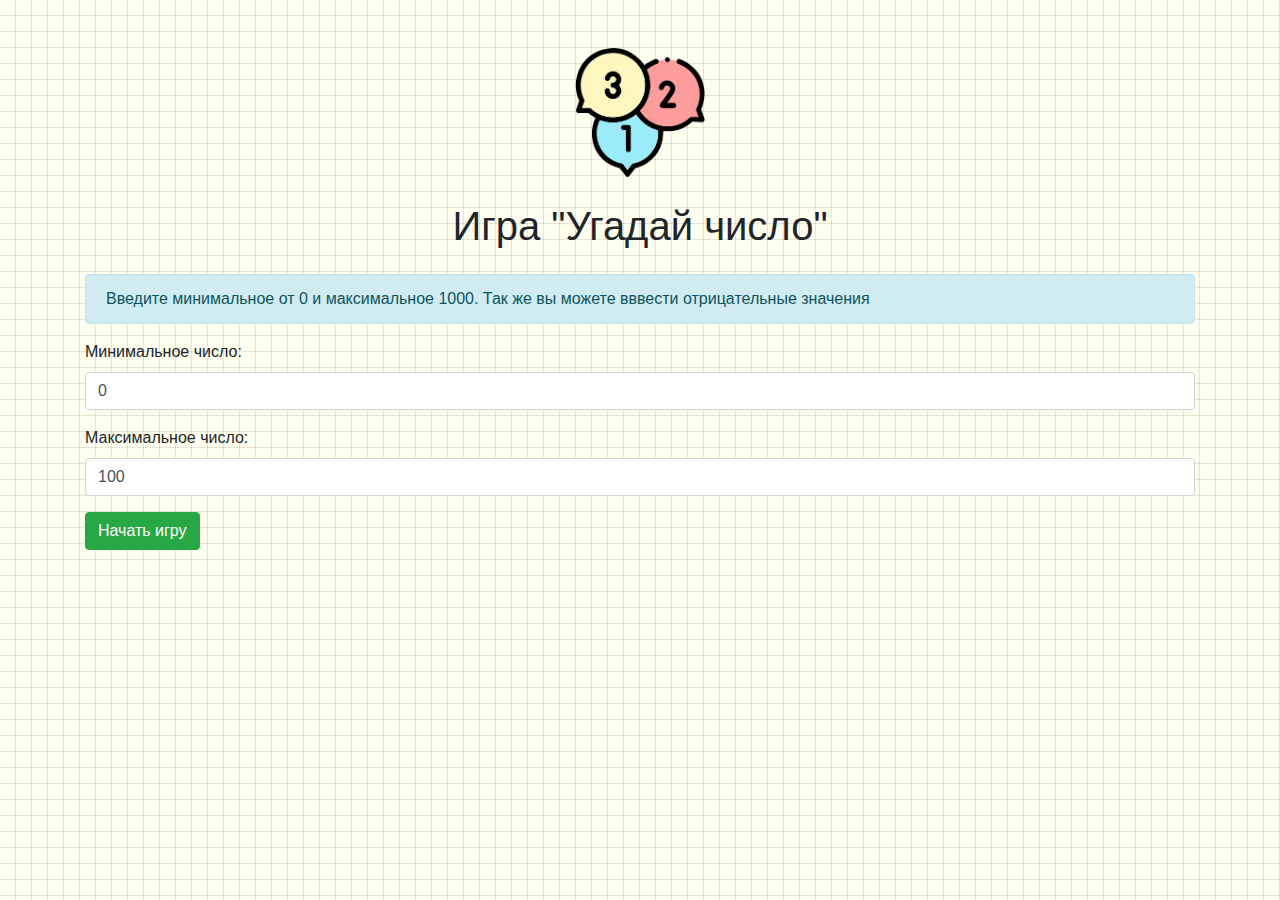
<file: bjs/08_if_else/index.html>
<!DOCTYPE html>
<!--У нас сайт на русском, это ошибка если будет атрибут lang со значением en-->
<html lang="ru">
<head>
    <meta charset="UTF-8">
    <meta name="viewport" content="width=device-width, initial-scale=1.0">
    <title>Игра "Угадай число"</title>
    <!--Скачаем bootstrap и добавим его в наш проект-->
    <link rel="stylesheet" href="css/bootstrap.min.css">
    <!--Мои кастомные стили которые отвечают за фон сайта-->
    <link rel="stylesheet" href="css/style.css">
</head>
<body>
    <div class="container mt-5">
        <!-- Добавим еще логотип :) в формате SVG !! -->
         <img class="logo" src="svg/logo.svg" alt="логотип">
        <h1 class="text-center mb-4">Игра "Угадай число"</h1>
         <div class="alert alert-info collapse show" id="start-game-alert">
            Введите минимальное от 0 и максимальное 1000. Так же вы можете вввести отрицательные значения
        </div>
        <!--Модальные окна это зло! для удобства пользователя добавим все формы прямо в index.html-->
        <div class="form-group">
            <label for="min-value">Минимальное число:</label>
            <input type="number" class="form-control" id="min-value" value="0">
        </div>
        <div class="form-group">
            <label for="max-value">Максимальное число:</label>
            <input type="number" class="form-control" id="max-value" value="100">
        </div>
           
        <div class="form-group">
             <button type="button" class="btn btn-success" id="btnStart">Начать игру</button>
        </div>
      
            <div class="card mb-3 collapse " id="game-area">
            <div class="card-body">
            <h5 class="card-title">Вопрос #<span id="orderNumberField">1</span></h5>
            <p class="card-text" id="answerField">Вы загадали число 50?</p>
            <div class="btn-group">
                <button class="btn btn-secondary" id="btnLess">Меньше</button>
                <button class="btn btn-success" id="btnEqual">Верно!</button>
                <button class="btn btn-secondary" id="btnOver">Больше</button>
             </div>
        </div>
         </div>
          <div class="text-center">
           <button class="btn btn-primary mt-3 collapse" id="btnRetry">Заново</button>
          </div>
           
    </div>
    <!--Добавим js в папку где будут хранится все скрипты по js-->
    <script src="js/script.js"></script>
</body>
</html>
</file>
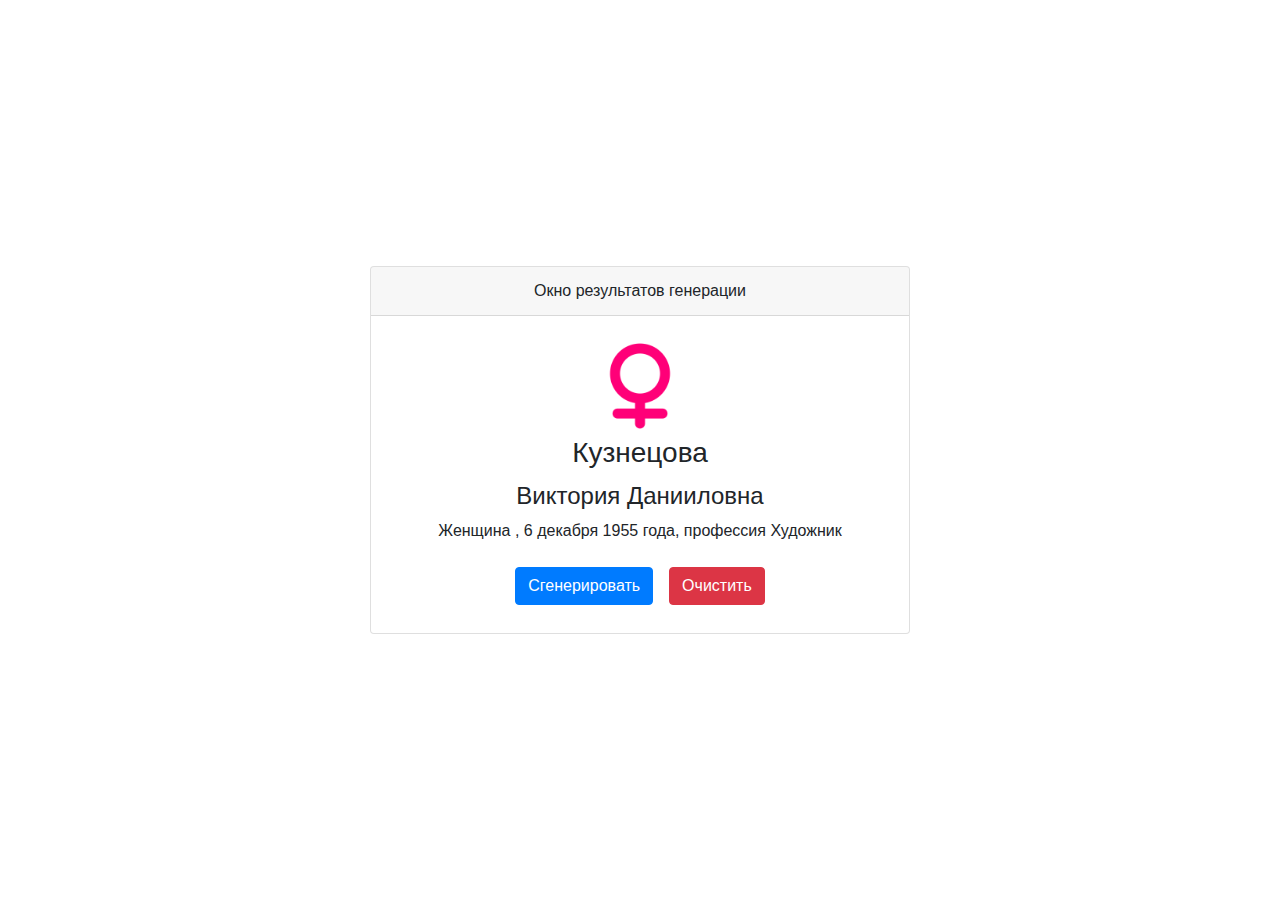
<file: bjs/10_function_object/index.html>
<!DOCTYPE html>
<html lang="ru">
<head>
    <meta charset="UTF-8">
    <title>Генератор случайных пользователей</title>
    <!--Подключаем bootstrap-->
    <link rel="stylesheet" href="css/bootstrap.min.css" type="text/css">
    <!--Наши css-->
    <link rel="stylesheet" href="css/main.css" type="text/css"/>
    <!--Шрифтики-->
    <link href="https://fonts.googleapis.com/css2?family=Open+Sans" rel="stylesheet">
</head>
<body>
<div class="container">
    <div class="row game-card align-items-center">
        <div class="col col-md-6 offset-md-3">
            <div class="card text-center">
                <div class="card-header">
                    <p class="m-0">Окно результатов генерации</p>
                </div>
                <div class="card-body">
                    <div class="row">
                        <div class="col">
                            <img src="img/floor.png" id="genderImage" alt="Пол" width="100">
                            <h3 class="card-title"><span id="surnameOutput">Генерация Пользователя</span></h3>
                            <h4><span id="firstNameOutput">Имя</span></h4>
                            <p>
                                <span id="genderOutput">Генерация пола</span>
                                <span>, </span>
                                <span id="birthYearOutput">Генерация года рождения</span>
                            </p>
                        </div>
                       
                    </div> 
                </div>
            </div>
        </div>
    </div>
</div>
<script src="js/personGenerator.js"></script>
<script src="js/init.js"></script>
</body>
</html>
</file>
<file: bjs/08_if_else/css/style.css>
body {
    background: linear-gradient(rgba(255,255,255, 0) .9em, rgba(0, 0, 0, .15) 1em) 0 0, linear-gradient(90deg,rgba(255,255,255, 0) .9em, rgba(0, 0, 0, .15) 1em) 0 0;
    background-size: 1em 1em;
    background-color: ivory;
    }


.game-card {
        height: 100vh;
        font-family: 'Open Sans', monospace;
 }

 img.logo {
    margin: auto;
    display: block;
    margin-bottom: 25px;
    width: 130px;
}
</file>
<file: bjs/10_function_object/css/main.css>
body {
    display: flex;
    height: 100vh;
    align-items: center;

}
</file>
